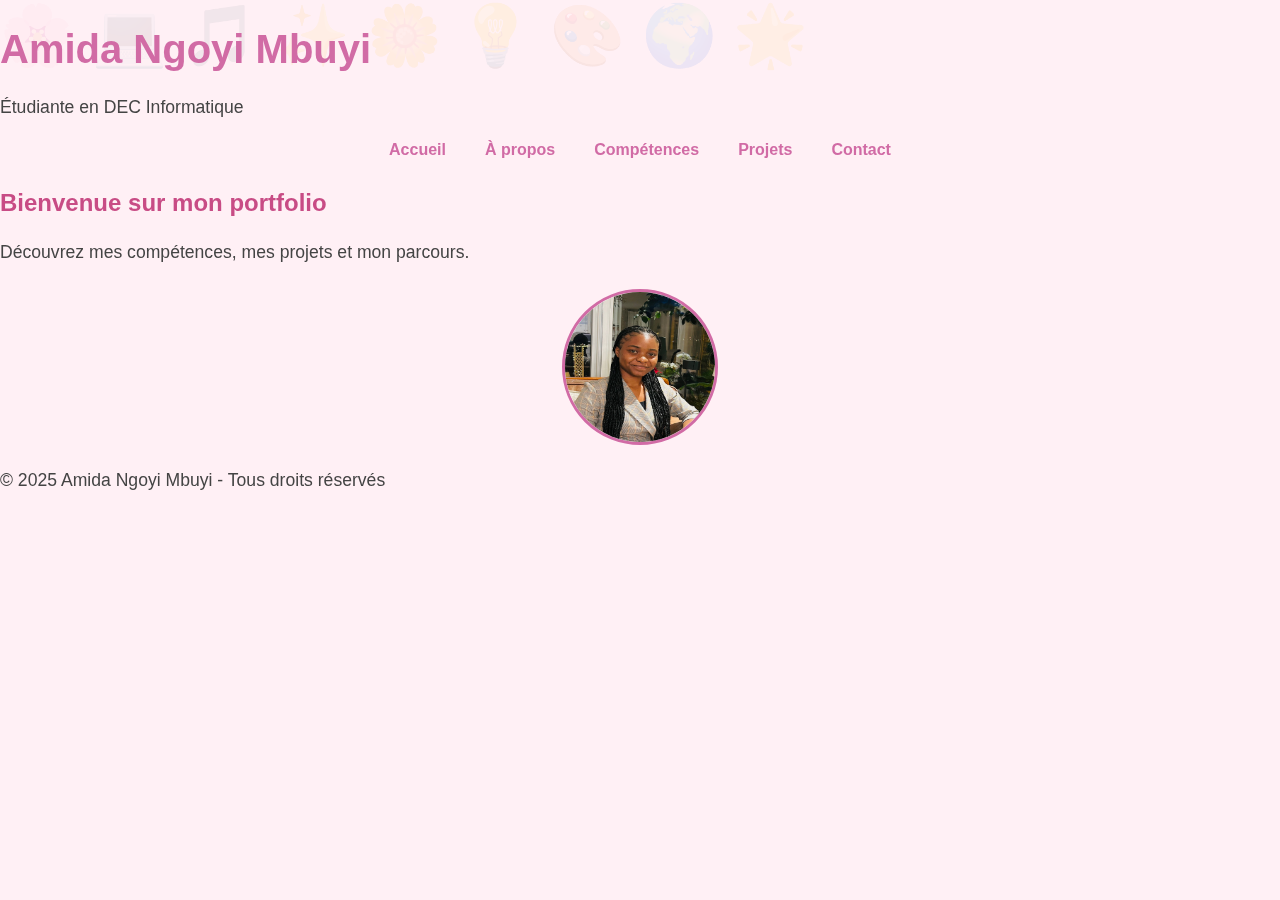
<file: index.html>
<!DOCTYPE html>
<html lang="fr">
<head>
    <meta charset="UTF-8">
    <meta name="viewport" content="width=device-width, initial-scale=1.0">
    <title>Portfolio - Accueil</title>
    <link rel="stylesheet" href="style.css">
</head>
<body>
    <header>
        <div class="emoji-background">🌸 💻 🎵 ✨ 🌼 💡 🎨 🌍 🌟</div>
        <h1>Amida Ngoyi Mbuyi</h1>
        <p>Étudiante en DEC Informatique</p>
        <nav>
            <ul>
                <li><a href="index.html">Accueil</a></li>
                <li><a href="apropos.html">À propos</a></li>
                <li><a href="competences.html">Compétences</a></li>
                <li><a href="projets.html">Projets</a></li>
                <li><a href="contact.html">Contact</a></li>
            </ul>
        </nav>
    </header>

    <section class="accueil">
        <h2>Bienvenue sur mon portfolio</h2>
        <p>Découvrez mes compétences, mes projets et mon parcours.</p>
        <img src="images/profil.jpg" alt="Photo de profil" class="photo-profil">
    </section>

    <footer>
        <p>&copy; 2025 Amida Ngoyi Mbuyi - Tous droits réservés</p>
    </footer>
</body>
</html>
</file>
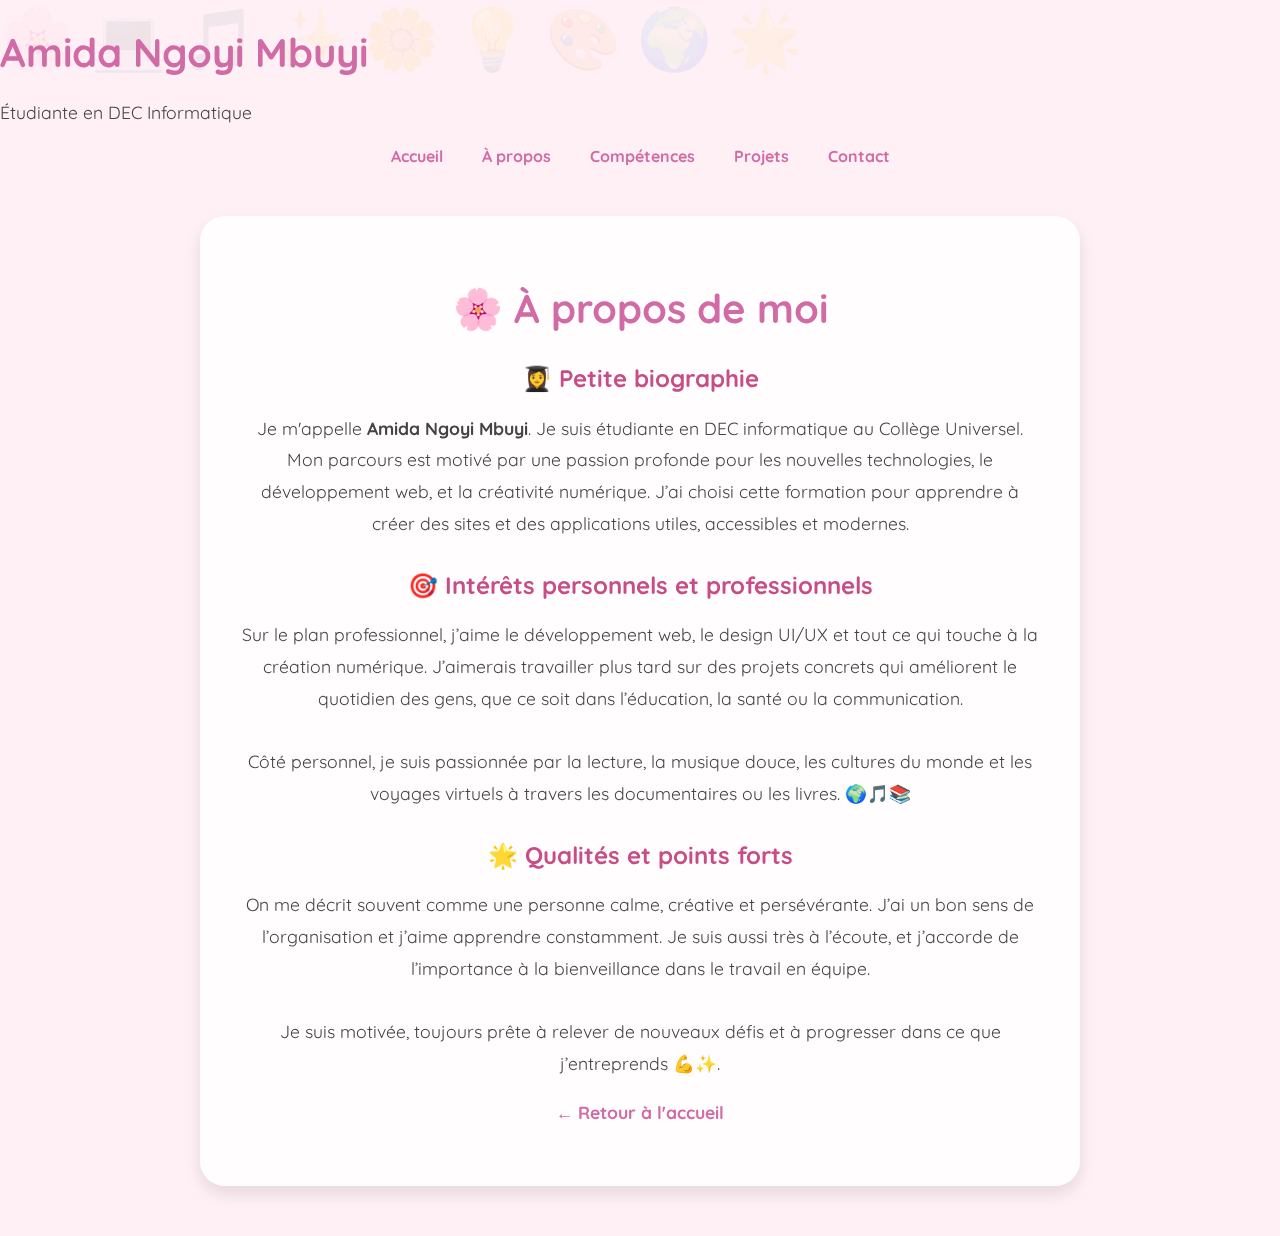
<file: apropos.html>
<!DOCTYPE html>
<html lang="fr">
<head>
    <meta charset="UTF-8">
    <title>À propos - Amida Ngoyi</title>
    <link rel="stylesheet" href="style.css">
    <link href="https://fonts.googleapis.com/css2?family=Quicksand&display=swap" rel="stylesheet">
</head>
<header>
    <h1>Amida Ngoyi Mbuyi</h1>
    <p>Étudiante en DEC Informatique</p>
    <nav>
        <ul>
            <li><a href="index.html">Accueil</a></li>
            <li><a href="apropos.html">À propos</a></li>
            <li><a href="competences.html">Compétences</a></li>
            <li><a href="projets.html">Projets</a></li>
            <li><a href="contact.html">Contact</a></li>
        </ul>
    </nav>
</header>

<body>
    <div class="emoji-background">🌸 💻 🎵 ✨ 🌼 💡 🎨 🌍 🌟</div>

    <div class="container">
        <h1>🌸 À propos de moi</h1>

        <section>
            <h2>👩‍🎓 Petite biographie</h2>
            <p>
                Je m'appelle <strong>Amida Ngoyi Mbuyi</strong>. Je suis étudiante en DEC informatique au Collège Universel. Mon parcours est motivé par une passion profonde pour les nouvelles technologies, le développement web, et la créativité numérique. J’ai choisi cette formation pour apprendre à créer des sites et des applications utiles, accessibles et modernes.
            </p>
        </section>

        <section>
            <h2>🎯 Intérêts personnels et professionnels</h2>
            <p>
                Sur le plan professionnel, j’aime le développement web, le design UI/UX et tout ce qui touche à la création numérique. J’aimerais travailler plus tard sur des projets concrets qui améliorent le quotidien des gens, que ce soit dans l’éducation, la santé ou la communication. <br><br>
                Côté personnel, je suis passionnée par la lecture, la musique douce, les cultures du monde et les voyages virtuels à travers les documentaires ou les livres. 🌍🎵📚
            </p>
        </section>

        <section>
            <h2>🌟 Qualités et points forts</h2>
            <p>
                On me décrit souvent comme une personne calme, créative et persévérante. J’ai un bon sens de l’organisation et j’aime apprendre constamment. Je suis aussi très à l’écoute, et j’accorde de l’importance à la bienveillance dans le travail en équipe. <br><br>
                Je suis motivée, toujours prête à relever de nouveaux défis et à progresser dans ce que j’entreprends 💪✨.
            </p>
        </section>

        <p><a href="index.html">← Retour à l'accueil</a></p>
    </div>
</body>
</html>
</file>
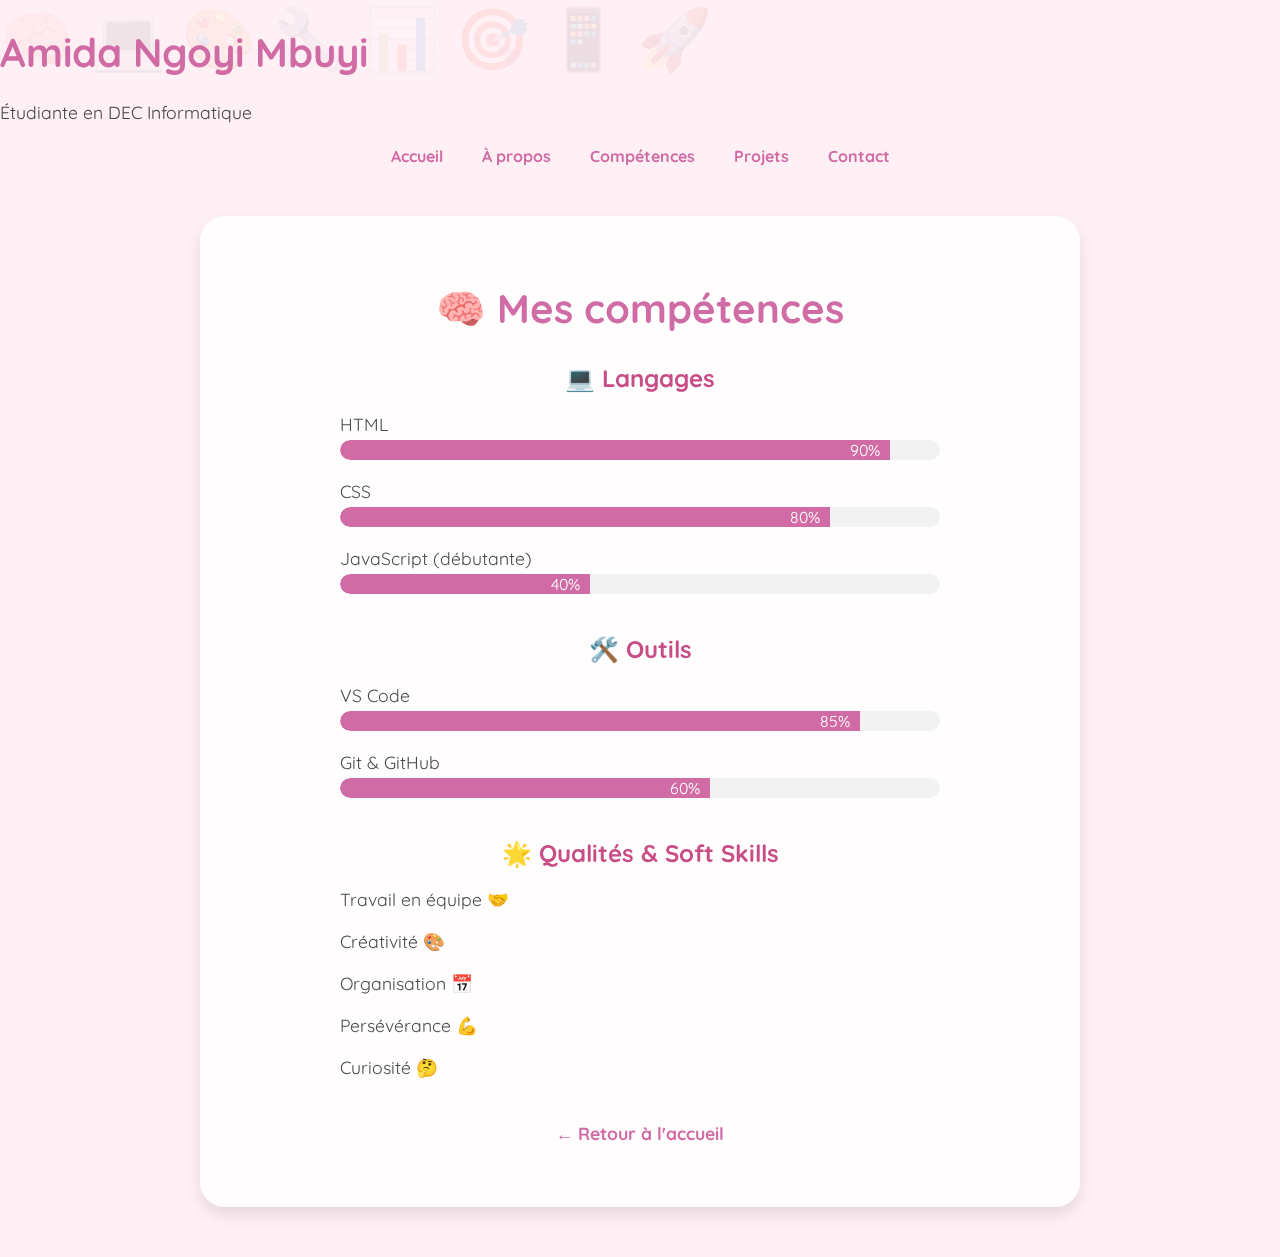
<file: competences.html>
<!DOCTYPE html>
<html lang="fr">
<head>
    <meta charset="UTF-8">
    <title>Compétences - Amida Ngoyi</title>
    <link rel="stylesheet" href="style.css">
    <link href="https://fonts.googleapis.com/css2?family=Quicksand&display=swap" rel="stylesheet">
</head>
<header>
    <h1>Amida Ngoyi Mbuyi</h1>
    <p>Étudiante en DEC Informatique</p>
    <nav>
        <ul>
            <li><a href="index.html">Accueil</a></li>
            <li><a href="apropos.html">À propos</a></li>
            <li><a href="competences.html">Compétences</a></li>
            <li><a href="projets.html">Projets</a></li>
            <li><a href="contact.html">Contact</a></li>
        </ul>
    </nav>
</header>

<body>
    <div class="emoji-background">🧠 💻 🎨 🔧 📊 🎯 📱 🚀</div>

    <div class="container">
        <h1>🧠 Mes compétences</h1>

        <!-- Langages -->
        <section>
            <h2>💻 Langages</h2>
            <ul class="skill-list">
                <li>HTML <div class="bar"><div class="progress" style="width: 90%;">90%</div></div></li>
                <li>CSS <div class="bar"><div class="progress" style="width: 80%;">80%</div></div></li>
                <li>JavaScript (débutante) <div class="bar"><div class="progress" style="width: 40%;">40%</div></div></li>
            </ul>
        </section>

        <!-- Outils -->
        <section>
            <h2>🛠️ Outils</h2>
            <ul class="skill-list">
                <li>VS Code <div class="bar"><div class="progress" style="width: 85%;">85%</div></div></li>
                <li>Git & GitHub <div class="bar"><div class="progress" style="width: 60%;">60%</div></div></li>
                
            </ul>
        </section>

        <!-- Autres compétences -->
        <section>
            <h2>🌟 Qualités & Soft Skills</h2>
            <ul class="skill-list">
                <li>Travail en équipe 🤝</li>
                <li>Créativité 🎨</li>
                <li>Organisation 📅</li>
                <li>Persévérance 💪</li>
                <li>Curiosité 🤔</li>
            </ul>
        </section>

        <p><a href="index.html">← Retour à l'accueil</a></p>
    </div>
</body>
</html>
</file>
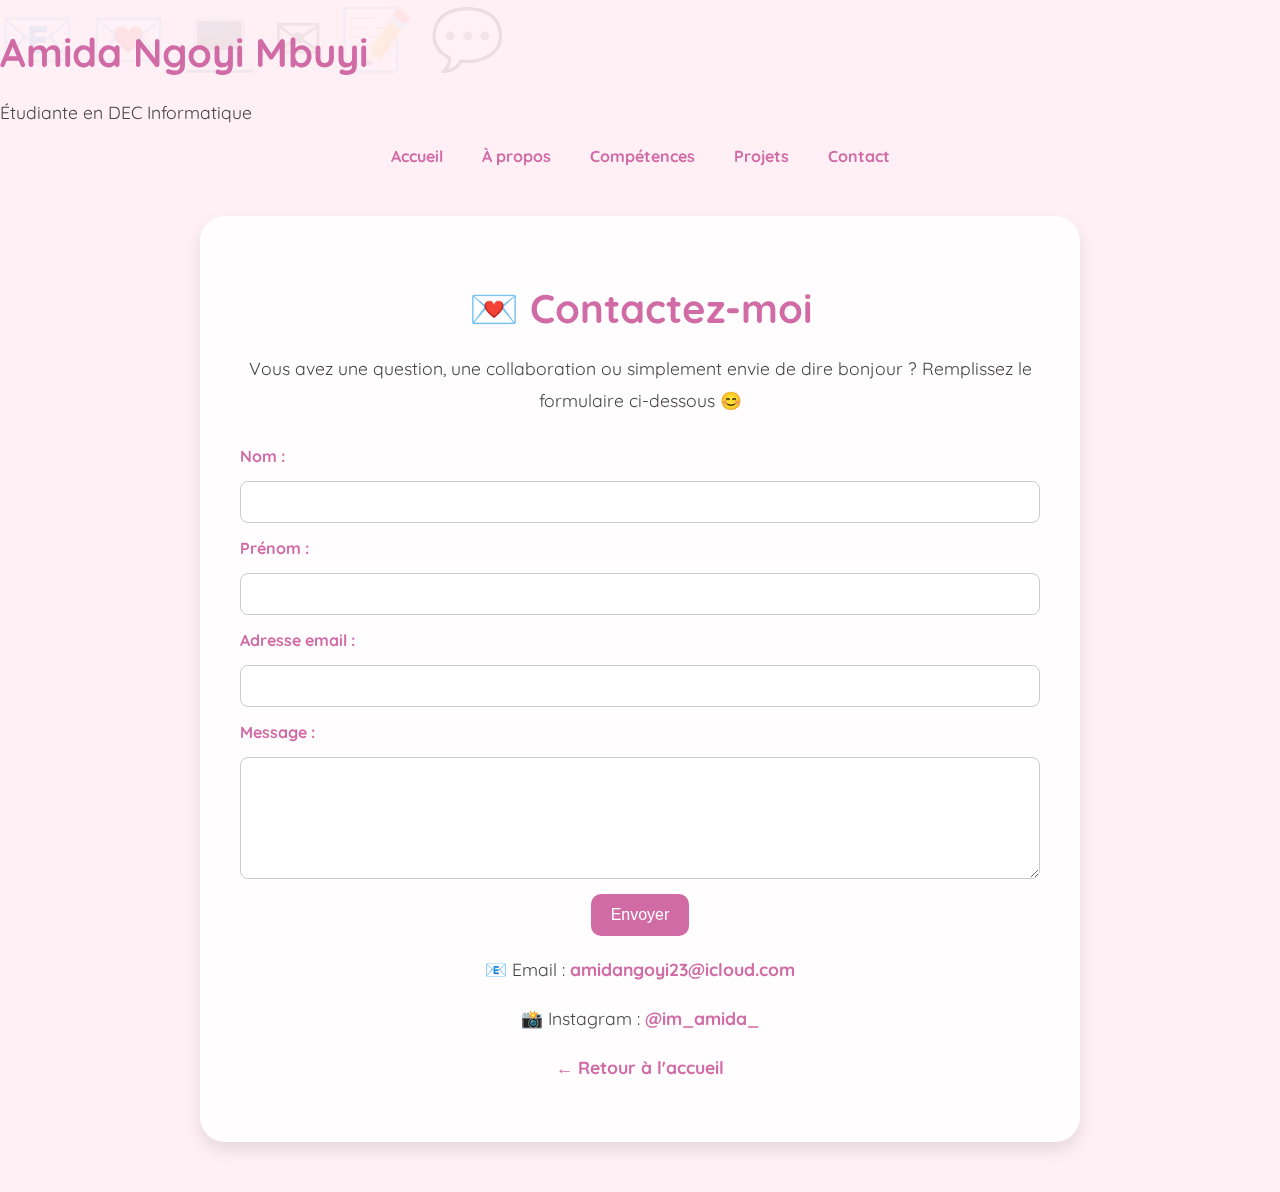
<file: contact.html>
<!DOCTYPE html>
<html lang="fr">
<head>
    <meta charset="UTF-8">
    <title>Contact - Amida Ngoyi</title>
    <link rel="stylesheet" href="style.css">
    <link href="https://fonts.googleapis.com/css2?family=Quicksand&display=swap" rel="stylesheet">
</head>
<header>
    <h1>Amida Ngoyi Mbuyi</h1>
    <p>Étudiante en DEC Informatique</p>
    <nav>
        <ul>
            <li><a href="index.html">Accueil</a></li>
            <li><a href="apropos.html">À propos</a></li>
            <li><a href="competences.html">Compétences</a></li>
            <li><a href="projets.html">Projets</a></li>
            <li><a href="contact.html">Contact</a></li>
        </ul>
    </nav>
</header>

<body>
    <div class="emoji-background">📧 💌 💻 ✉  📝 💬</div>

    <div class="container">
        <h1>💌 Contactez-moi</h1>

        <p>Vous avez une question, une collaboration ou simplement envie de dire bonjour ? Remplissez le formulaire ci-dessous 😊</p>

        <form action="#" method="post" class="contact-form">
            <label for="nom">Nom :</label>
            <input type="text" id="nom" name="nom" required>

            <label for="prenom">Prénom :</label>
            <input type="text" id="prenom" name="prenom" required>

            <label for="email">Adresse email :</label>
            <input type="email" id="email" name="email" required>

            <label for="message">Message :</label>
            <textarea id="message" name="message" rows="5" required></textarea>

            <button type="submit">Envoyer</button>
        </form>

        <p>📧 Email : <a href="mailto:amidangoyi91@gmail.com">amidangoyi23@icloud.com</a></p>
        <p>📸 Instagram : <a href="https://www.instagram.com/im_amida_?igsh=MXVpZjRxZHdibGQ1MQ==" target="_blank">@im_amida_</a></p>

        <p><a href="index.html">← Retour à l'accueil</a></p>
    </div>
</body>
</html>
</file>
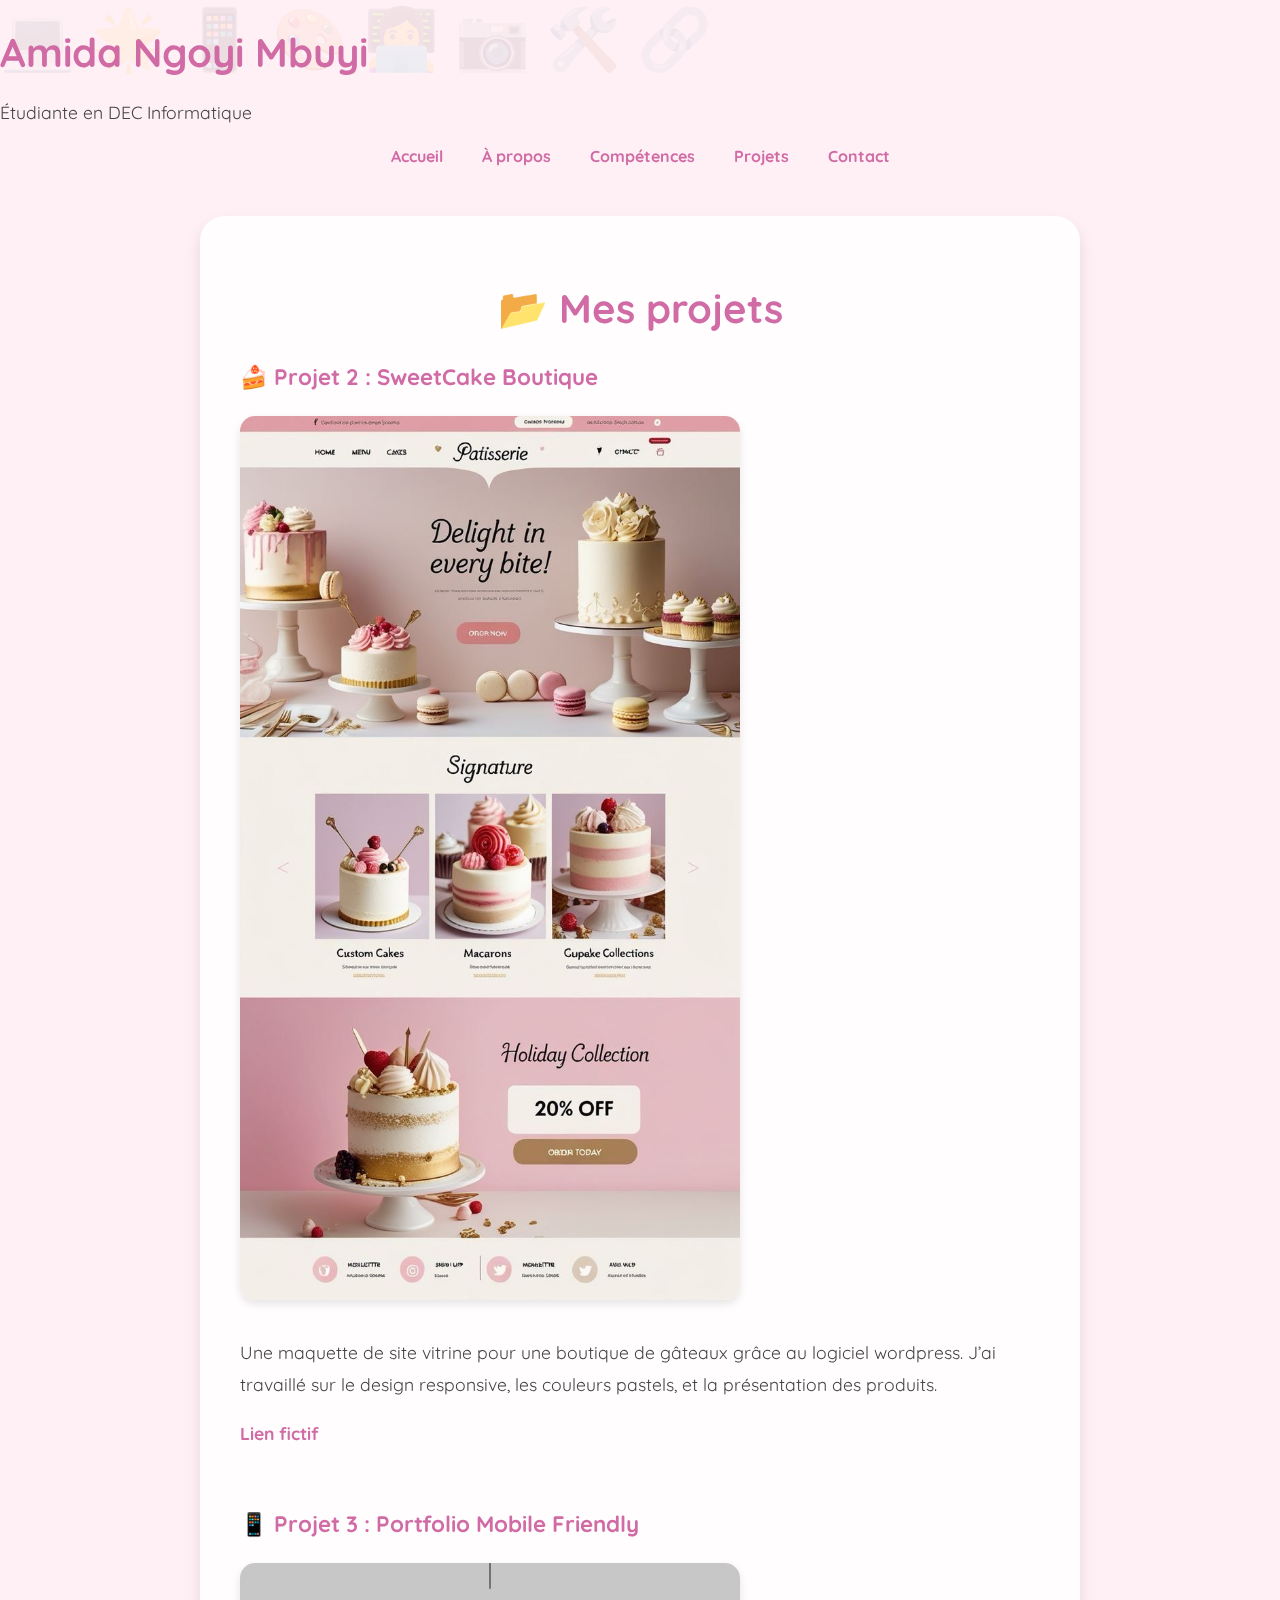
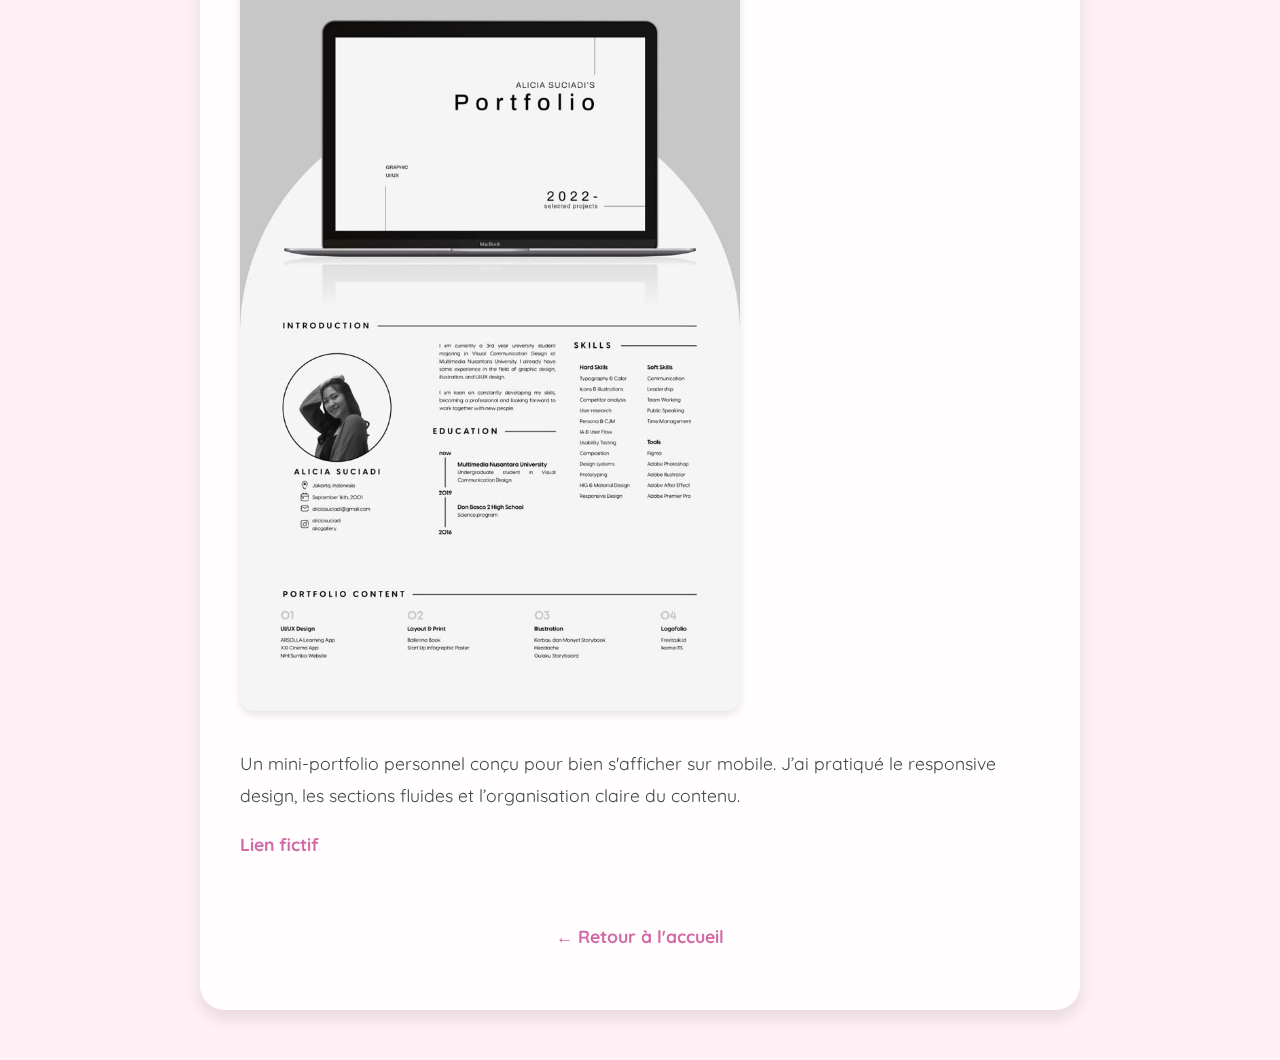
<file: projets.html>
<!DOCTYPE html>
<html lang="fr">
<head>
    <meta charset="UTF-8">
    <title>Projets - Amida Ngoyi</title>
    <link rel="stylesheet" href="style.css">
    <link href="https://fonts.googleapis.com/css2?family=Quicksand&display=swap" rel="stylesheet">
</head>

    <h1>Amida Ngoyi Mbuyi</h1>
    <p>Étudiante en DEC Informatique</p>
    <nav>
        <ul>
            <li><a href="index.html">Accueil</a></li>
            <li><a href="apropos.html">À propos</a></li>
            <li><a href="competences.html">Compétences</a></li>
            <li><a href="projets.html">Projets</a></li>
            <li><a href="contact.html">Contact</a></li>
        </ul>
    </nav>
</header>

<body>
    <div class="emoji-background">💻 🌟 📱 🎨 👩‍💻 📷 🛠️ 🔗</div>

    <div class="container">
        <h1>📂 Mes projets</h1>

        

        <!-- Projet 2 -->
        <section class="projet">
            <h2>🍰 Projet 2 : SweetCake Boutique</h2>
            <img src="images/projet2.jpg" alt="Capture du projet 2" class="project-img">
            <p>
                Une maquette de site vitrine pour une boutique de gâteaux grâce au logiciel wordpress.
                J’ai travaillé sur le design responsive, les couleurs pastels, et la présentation des produits.
            </p>
            <p><a href="#">Lien fictif</a></p>
        </section>

        <!-- Projet 3 -->
        <section class="projet">
            <h2>📱 Projet 3 : Portfolio Mobile Friendly</h2>
            <img src="images/projet3.jpg" alt="Capture du projet 3" class="project-img">
            <p>
                Un mini-portfolio personnel conçu pour bien s'afficher sur mobile.  
                J’ai pratiqué le responsive design, les sections fluides et l’organisation claire du contenu.
            </p>
            <p><a href="#">Lien fictif</a></p>
        </section>

        <p><a href="index.html">← Retour à l'accueil</a></p>
    </div>
</body>
</html>
</file>
<file: style.css>
*{
    
    .emoji-background {
        position: fixed;
        top: 0;
        left: 0;
        font-size: 60px;
        opacity: 0.08;
        width: 300%;
        height: 100%;
        z-index: -1;
        animation: float 40s linear infinite;
        white-space: nowrap;
        overflow: hidden;
        pointer-events: none;
}
}

/* 🌸 Arrière-plan animé avec emojis visibles */
.emoji-background {
    position: fixed;
    top: 0;
    left: 0;
    font-size: 60px;
    opacity: 0.08;
    width: 300%;
    height: 100%;
    z-index: -1;
    animation: float 40s linear infinite;
    white-space: nowrap;
    overflow: hidden;
    pointer-events: none;
}

/* 🌟 Animation qui défile les emojis de droite à gauche */
@keyframes float {
    0% { transform: translateX(0); }
    100% { transform: translateX(-66%); }
}

/* 🌷 Fond général + police douce */
body {
    background-color: #FFF0F5;
    font-family: 'Quicksand', sans-serif;
    color: #4a4a4a;
    margin: 0;
    padding: 0;
}

/* 🌼 Container central pour tout le contenu */
.container {
    max-width: 800px;
    margin: 50px auto;
    padding: 40px;
    text-align: center;
    background-color: #ffffffdd;
    border-radius: 25px;
    box-shadow: 0 8px 16px rgba(0,0,0,0.1);
    position: relative;
    z-index: 1;
}

/* 🌺 Titres principaux */
h1 {
    color: #D16BA5;
    font-size: 2.5em;
    margin-bottom: 20px;
}

/* 🌺 Titres secondaires */
h2 {
    color: #c84c85;
    font-size: 1.5em;
    margin-top: 30px;
}

/* ✏️ Paragraphe doux */
p {
    font-size: 1.1em;
    line-height: 1.8em;
    color: #444;
}

/* 📸 Style pour photo de profil */
.photo-profil {
    width: 150px;
    height: 150px;
    border-radius: 50%;
    display: block;
    margin: 20px auto;
    border: 3px solid #D16BA5;
}

/* 🔗 Liens */
a {
    color: #D16BA5;
    text-decoration: none;
    font-weight: bold;
}
a:hover {
    text-decoration: underline;
}

/* 📋 Listes de compétences */
.skill-list {
    list-style: none;
    padding: 0;
    text-align: left;
    max-width: 600px;
    margin: 0 auto 40px;
}

.skill-list li {
    margin-bottom: 20px;
    font-size: 1.1em;
}

/* 📊 Barres de progression */
.bar {
    background-color: #f2f2f2;
    border-radius: 10px;
    height: 20px;
    margin-top: 5px;
    overflow: hidden;
}

.progress {
    background-color: #D16BA5;
    height: 100%;
    color: white;
    text-align: right;
    padding-right: 10px;
    line-height: 20px;
    border-radius: 10px 0 0 10px;
    font-size: 0.9em;
    animation: grow 1.5s ease-out;
}

@keyframes grow {
    from { width: 0; }
    to { width: 100%; }
}
/* 📷 Images de projets */
.project-img {
    width: 100%;
    max-width: 500px;
    height: auto;
    border-radius: 15px;
    margin: 15px auto;
    box-shadow: 0 4px 8px rgba(0,0,0,0.1);
}

/* 📦 Sections projets */
.projet {
    margin-bottom: 60px;
    text-align: left;
}
.projet h2 {
    color: #D16BA5;
    font-size: 1.4em;
    margin-bottom: 10px;
}
/* 📥 Formulaire de contact */
.contact-form {
    display: flex;
    flex-direction: column;
    gap: 15px;
    margin-top: 30px;
    text-align: left;
}

.contact-form label {
    font-weight: bold;
    color: #D16BA5;
}

.contact-form input,
.contact-form textarea {
    padding: 10px;
    border-radius: 8px;
    border: 1px solid #ccc;
    font-size: 1em;
    font-family: 'Quicksand', sans-serif;
}

.contact-form input:focus,
.contact-form textarea:focus {
    outline: none;
    border-color: #D16BA5;
    box-shadow: 0 0 5px #D16BA5aa;
}

.contact-form button {
    background-color: #D16BA5;
    color: white;
    border: none;
    padding: 12px 20px;
    border-radius: 10px;
    font-size: 1em;
    cursor: pointer;
    transition: background 0.3s;
    align-self: center;
}

.contact-form button:hover {
    background-color: #b94794;
}
nav ul {
    list-style-type: none;
    padding: 0;
    display: flex;
    justify-content: center;
    flex-wrap: wrap;
    gap: 15px;
    margin-bottom: 30px;
}

nav ul li {
    display: inline;
}

nav a {
    text-decoration: none;
    color: #D16BA5;
    font-weight: bold;
    padding: 8px 12px;
    border-radius: 8px;
}

nav a:hover,
nav a.active {
    background-color: #D16BA5;
    color: white;
}
</file>
